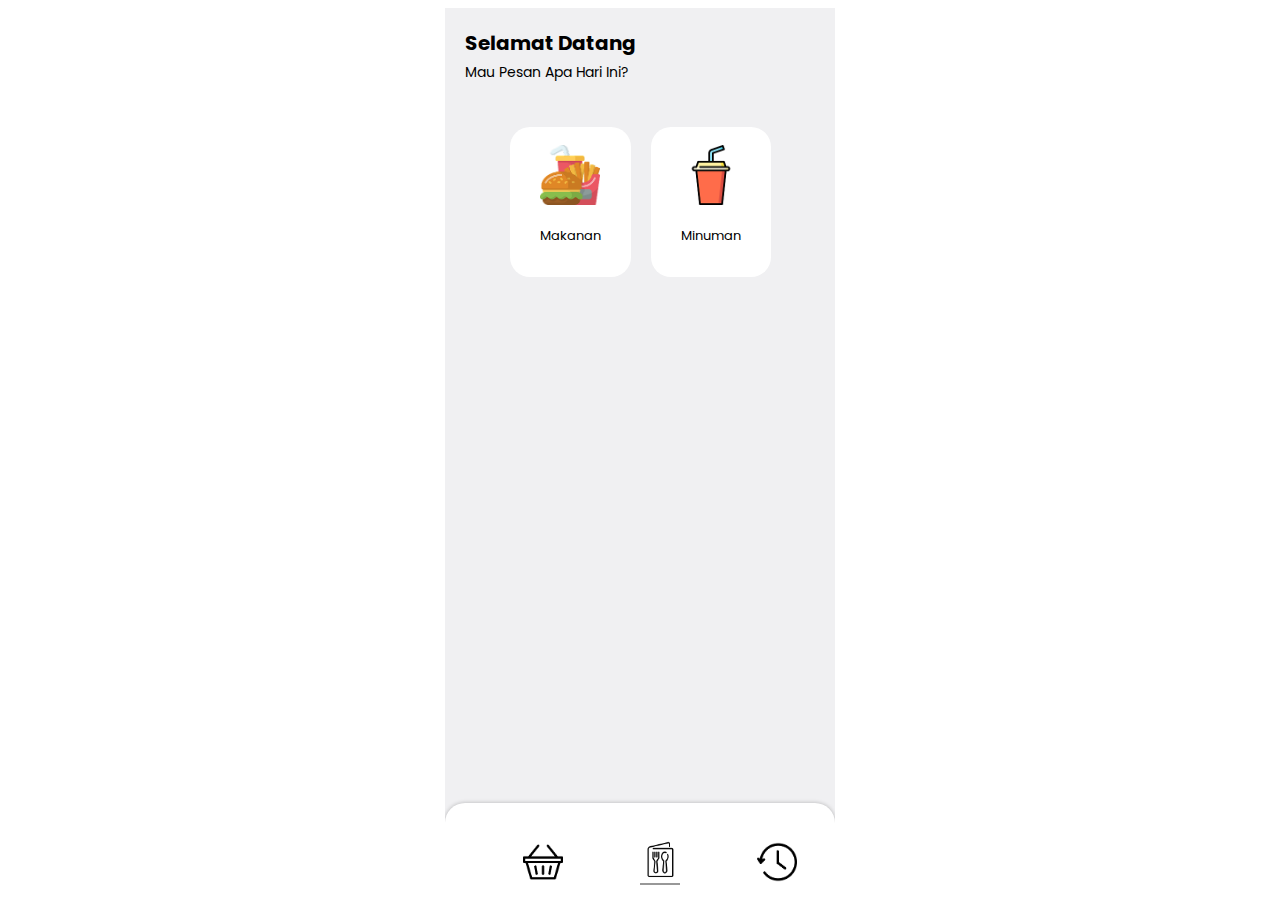
<file: menu.html>
<!DOCTYPE html>
<html lang="en">
  <head>
    <!-- Required meta tags -->
    <meta charset="utf-8" />
    <meta name="viewport" content="width=device-width, initial-scale=1" />

    <!-- Bootstrap CSS -->
    <link
      href="https://cdn.jsdelivr.net/npm/bootstrap@5.0.2/dist/css/bootstrap.min.css"
      rel="stylesheet"
      integrity="sha384-EVSTQN3/azprG1Anm3QDgpJLIm9Nao0Yz1ztcQTwFspd3yD65VohhpuuCOmLASjC"
      crossorigin="anonymous"
    />
    <link rel="stylesheet" href="css/style.css" />

    <!-- Google font -->
    <link rel="preconnect" href="https://fonts.googleapis.com" />
    <link rel="preconnect" href="https://fonts.gstatic.com" crossorigin />
    <link
      href="https://fonts.googleapis.com/css2?family=Poppins:ital,wght@0,100;0,200;0,300;0,400;0,500;0,600;0,700;0,800;0,900;1,100;1,200;1,300;1,400;1,500;1,600;1,700;1,800;1,900&display=swap"
      rel="stylesheet"
    />
    <title>Pesanan</title>
  </head>
  <body>
    <div class="container">
      <header>
        <h1>Selamat Datang</h1>
        <p>Mau Pesan Apa Hari Ini?</p>
      </header>
      <main>
        <div class="food">
          <a href="makanan/makanan.html">
            <img src="asset/food.png" alt="" />
            <p>Makanan</p>
          </a>
        </div>
        <div class="drink">
          <a href="">
            <img src="asset/drink.png" alt="" />
            <p>Minuman</p>
          </a>
        </div>
      </main>
      <nav>
        <ul>
          <li>
            <a href="">
              <img src="asset/nav/basket.png" alt="" />
            </a>
          </li>
          <li>
            <a href="">
                <img class="menu" src="asset/nav/menu.png" alt="" />
              </a>
          </li>
          <li>
            <a href="">
              <img src="asset/nav/history.png" alt="" />
            </a>
          </li>
        </ul>
      </nav>
    </div>

    <!-- Option 1: Bootstrap Bundle with Popper -->
    <script
      src="https://cdn.jsdelivr.net/npm/bootstrap@5.0.2/dist/js/bootstrap.bundle.min.js"
      integrity="sha384-MrcW6ZMFYlzcLA8Nl+NtUVF0sA7MsXsP1UyJoMp4YLEuNSfAP+JcXn/tWtIaxVXM"
      crossorigin="anonymous"
    ></script>

    <!-- Option 2: Separate Popper and Bootstrap JS -->
    <!--
    <script src="https://cdn.jsdelivr.net/npm/@popperjs/core@2.9.2/dist/umd/popper.min.js" integrity="sha384-IQsoLXl5PILFhosVNubq5LC7Qb9DXgDA9i+tQ8Zj3iwWAwPtgFTxbJ8NT4GN1R8p" crossorigin="anonymous"></script>
    <script src="https://cdn.jsdelivr.net/npm/bootstrap@5.0.2/dist/js/bootstrap.min.js" integrity="sha384-cVKIPhGWiC2Al4u+LWgxfKTRIcfu0JTxR+EQDz/bgldoEyl4H0zUF0QKbrJ0EcQF" crossorigin="anonymous"></script>
    -->
  </body>
</html>
</file>
<file: css/style.css>
body {
  font-family: "Poppins", sans-serif;
  background: white;
}

.container {
  width: 390px;
  height: 100vh;
  background: #f0f0f2;
  overflow-x: hidden;
  margin: 0 auto;
  position: relative;
}

/* Header */
header {
  padding: 20px;
}

header h1 {
  color: #000;
  font-size: 20px; /* sebelumnya salah: font-family: 20px; */
  font-weight: 700;
  line-height: normal;
  margin: 0;
}

header p {
  font-size: 14px;
  margin-top: 4px;
}

/* Konten utama */
main {
  display: flex;
  justify-content: center;
  flex-wrap: wrap;
  padding-bottom: 80px;
}

/* Card makanan/minuman */
.food,
.drink {
  border-radius: 20px;
  background: #fff;
  padding: 18px 30px;
  margin: 10px;
  text-align: center;
}

.food img,
.drink img {
  width: 60px;
  height: auto;
  display: block;
  margin: 0 auto;
}

ul {
  display: flex;
  list-style: none;
  justify-content: space-around;
  position: relative;
  align-items: center;
}

ul li {
  padding-top: 20px;
}
li a img {
  width: 40px;
}

li a .menu {
  padding-bottom: 4px;
  border-bottom: 2px solid rgba(0, 0, 0, 0.403);
}

main p {
    font-size: 13px;
    padding-top: 8px;
}

main a{
    text-decoration: none;
    color: black;
}

main a:hover{
    color: black;
}

li a .menu:active {
  background-color: #ff9500;
  border-radius: 50%;
}

/* Navbar */
nav {
  position: absolute;
  bottom: 0;
  left: 0;
  width: 100%;
  background: #fff;
  box-shadow: 0 0 4px rgba(0, 0, 0, 0.25);
  border-top-left-radius: 20px;
  border-top-right-radius: 20px;
  z-index: 10;
}
</file>
